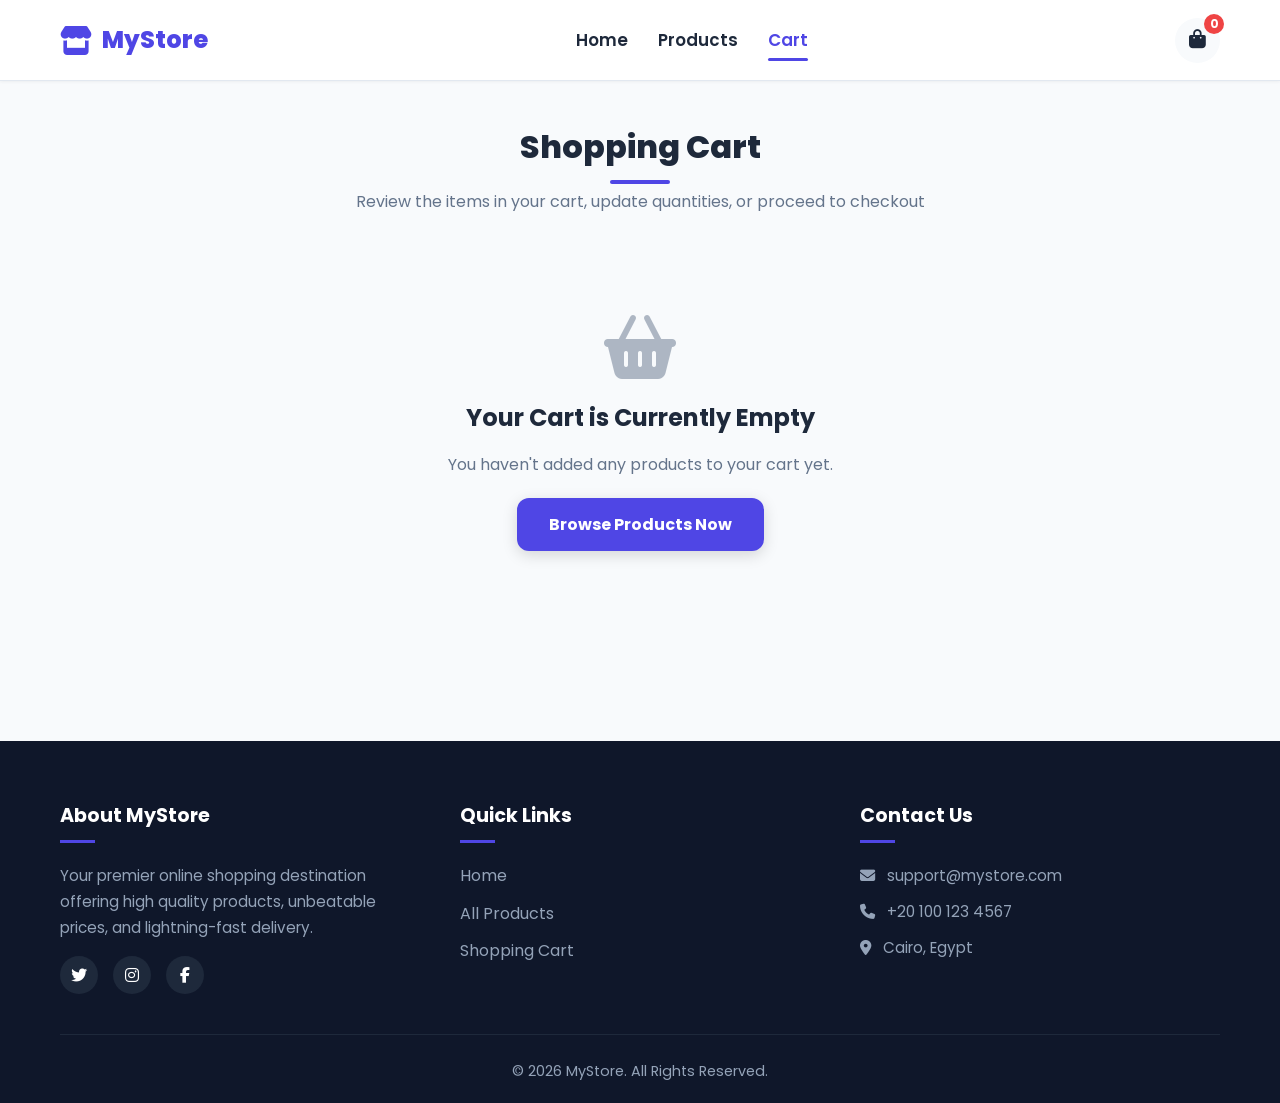
<file: cart.html>
<!DOCTYPE html>
<html lang="en" dir="ltr">
<head>
    <meta charset="UTF-8">
    <meta name="viewport" content="width=device-width, initial-scale=1.0">
    <title>MyStore - Shopping Cart</title>
    <!-- FontAwesome Icon Font -->
    <link rel="stylesheet" href="https://cdnjs.cloudflare.com/ajax/libs/font-awesome/6.4.0/css/all.min.css">
    <!-- Custom CSS -->
    <link rel="stylesheet" href="css/style.css">
</head>
<body>

    <!-- Header & Navigation -->
    <header class="header">
        <div class="container">
            <a href="index.html" class="logo">
                <i class="fas fa-store"></i>
                <span>MyStore</span>
            </a>

            <button class="mobile-toggle" id="mobileToggle" aria-label="Menu">
                <i class="fas fa-bars"></i>
            </button>

            <nav class="nav-menu" id="navMenu">
                <a href="index.html" class="nav-link">Home</a>
                <a href="products.html" class="nav-link">Products</a>
                <a href="cart.html" class="nav-link active">Cart</a>
            </nav>

            <div class="header-actions">
                <a href="cart.html" class="cart-icon-btn" title="Shopping Cart">
                    <i class="fas fa-shopping-bag"></i>
                    <span class="cart-badge" id="cartBadge">0</span>
                </a>
            </div>
        </div>
    </header>

    <!-- Shopping Cart Content -->
    <main class="container" style="padding-top: 40px; padding-bottom: 70px;">
        <div class="section-title">
            <h2>Shopping Cart</h2>
            <p>Review the items in your cart, update quantities, or proceed to checkout</p>
        </div>

        <div class="cart-layout" id="cartPageContainer">
            <!-- Cart items & summary loaded dynamically via JavaScript -->
        </div>
    </main>

    <!-- Checkout Modal -->
    <div class="modal-overlay" id="checkoutModal">
        <div class="modal-box">
            <button class="modal-close" onclick="closeCheckoutModal()">
                <i class="fas fa-times"></i>
            </button>
            <h3 style="font-size: 1.4rem; margin-bottom: 20px; font-weight: 800; color: var(--text-main);">Shipping & Checkout Details</h3>
            
            <form onsubmit="handleCheckoutSubmit(event)">
                <div class="form-group">
                    <label>Full Name</label>
                    <input type="text" required placeholder="John Doe">
                </div>
                <div class="form-group">
                    <label>Phone Number</label>
                    <input type="tel" required placeholder="+20 100 123 4567">
                </div>
                <div class="form-group">
                    <label>Shipping Address & City</label>
                    <input type="text" required placeholder="Cairo, Maadi, Street 9">
                </div>
                <div class="form-group">
                    <label>Payment Method</label>
                    <select required>
                        <option value="cod">Cash on Delivery (COD)</option>
                        <option value="card">Credit / Debit Card</option>
                        <option value="apple">Apple Pay</option>
                    </select>
                </div>
                <button type="submit" class="checkout-btn" style="border: none; cursor: pointer;">
                    <i class="fas fa-check-circle"></i> Place Order Now
                </button>
            </form>
        </div>
    </div>

    <!-- Footer -->
    <footer class="footer">
        <div class="container">
            <div class="footer-grid">
                <div class="footer-col">
                    <h4>About MyStore</h4>
                    <p>Your premier online shopping destination offering high quality products, unbeatable prices, and lightning-fast delivery.</p>
                    <div class="social-links">
                        <a href="#" class="social-icon"><i class="fab fa-twitter"></i></a>
                        <a href="#" class="social-icon"><i class="fab fa-instagram"></i></a>
                        <a href="#" class="social-icon"><i class="fab fa-facebook-f"></i></a>
                    </div>
                </div>
                <div class="footer-col">
                    <h4>Quick Links</h4>
                    <ul class="footer-links">
                        <li><a href="index.html">Home</a></li>
                        <li><a href="products.html">All Products</a></li>
                        <li><a href="cart.html">Shopping Cart</a></li>
                    </ul>
                </div>
                <div class="footer-col">
                    <h4>Contact Us</h4>
                    <p><i class="fas fa-envelope" style="margin-right: 8px;"></i> support@mystore.com</p>
                    <p style="margin-top: 10px;"><i class="fas fa-phone" style="margin-right: 8px;"></i> +20 100 123 4567</p>
                    <p style="margin-top: 10px;"><i class="fas fa-map-marker-alt" style="margin-right: 8px;"></i> Cairo, Egypt</p>
                </div>
            </div>
            <div class="footer-bottom">
                <p>&copy; 2026 MyStore. All Rights Reserved.</p>
            </div>
        </div>
    </footer>

    <!-- Scripts -->
    <script src="js/products-data.js"></script>
    <script src="js/main.js"></script>
</body>
</html>
</file>
<file: css/style.css>
@import url('https://fonts.googleapis.com/css2?family=Poppins:wght@300;400;500;600;700;800&display=swap');

:root {
    --primary-color: #4f46e5;
    --primary-hover: #4338ca;
    --secondary-color: #06b6d4;
    --accent-color: #f59e0b;
    --danger-color: #ef4444;
    --success-color: #10b981;
    --bg-light: #f8fafc;
    --card-bg: #ffffff;
    --text-main: #1e293b;
    --text-muted: #64748b;
    --border-color: #e2e8f0;
    --shadow-sm: 0 1px 3px rgba(0,0,0,0.05);
    --shadow-md: 0 4px 12px rgba(0,0,0,0.08);
    --shadow-lg: 0 10px 25px rgba(0,0,0,0.12);
    --radius-sm: 8px;
    --radius-md: 12px;
    --radius-lg: 20px;
    --transition: all 0.3s ease;
}

* {
    margin: 0;
    padding: 0;
    box-sizing: border-box;
    font-family: 'Poppins', sans-serif;
}

body {
    background-color: var(--bg-light);
    color: var(--text-main);
    direction: ltr;
    text-align: left;
    line-height: 1.6;
    display: flex;
    flex-direction: column;
    min-height: 100vh;
}

/* Base Layout */
.container {
    max-width: 1200px;
    margin: 0 auto;
    padding: 0 20px;
}

a {
    text-decoration: none;
    color: inherit;
    transition: var(--transition);
}

ul {
    list-style: none;
}

button {
    cursor: pointer;
    font-family: inherit;
    border: none;
    outline: none;
}

/* ==========================================================================
   Header & Navigation
   ========================================================================== */
.header {
    background-color: #ffffff;
    box-shadow: var(--shadow-sm);
    position: sticky;
    top: 0;
    z-index: 1000;
    border-bottom: 1px solid var(--border-color);
}

.header .container {
    display: flex;
    align-items: center;
    justify-content: space-between;
    height: 80px;
}

.logo {
    display: flex;
    align-items: center;
    gap: 10px;
    font-size: 1.5rem;
    font-weight: 800;
    color: var(--primary-color);
}

.logo i {
    font-size: 1.8rem;
    color: var(--primary-color);
}

.nav-menu {
    display: flex;
    align-items: center;
    gap: 30px;
}

.nav-link {
    font-weight: 600;
    color: var(--text-main);
    font-size: 1.05rem;
    position: relative;
    padding: 8px 0;
}

.nav-link:hover, .nav-link.active {
    color: var(--primary-color);
}

.nav-link.active::after {
    content: '';
    position: absolute;
    bottom: 0;
    left: 0;
    width: 100%;
    height: 3px;
    background-color: var(--primary-color);
    border-radius: 2px;
}

.header-actions {
    display: flex;
    align-items: center;
    gap: 20px;
}

.cart-icon-btn {
    position: relative;
    background: var(--bg-light);
    width: 45px;
    height: 45px;
    border-radius: 50%;
    display: flex;
    align-items: center;
    justify-content: center;
    font-size: 1.2rem;
    color: var(--text-main);
    transition: var(--transition);
}

.cart-icon-btn:hover {
    background: #e0e7ff;
    color: var(--primary-color);
}

.cart-badge {
    position: absolute;
    top: -4px;
    right: -4px;
    background-color: var(--danger-color);
    color: white;
    font-size: 0.75rem;
    font-weight: 700;
    width: 20px;
    height: 20px;
    border-radius: 50%;
    display: flex;
    align-items: center;
    justify-content: center;
}

/* Menu Toggle Mobile */
.mobile-toggle {
    display: none;
    font-size: 1.5rem;
    background: none;
    color: var(--text-main);
}

/* ==========================================================================
   Hero Section
   ========================================================================== */
.hero {
    background: linear-gradient(135deg, #4f46e5 0%, #3b82f6 100%);
    color: white;
    padding: 80px 0;
    border-radius: 0 0 30px 30px;
    margin-bottom: 50px;
}

.hero-content {
    display: grid;
    grid-template-columns: 1fr 1fr;
    gap: 40px;
    align-items: center;
}

.hero-text h1 {
    font-size: 2.8rem;
    font-weight: 800;
    line-height: 1.2;
    margin-bottom: 20px;
}

.hero-text p {
    font-size: 1.2rem;
    opacity: 0.9;
    margin-bottom: 30px;
}

.btn-primary {
    display: inline-block;
    background-color: white;
    color: var(--primary-color);
    font-weight: 700;
    padding: 14px 32px;
    border-radius: var(--radius-md);
    box-shadow: 0 4px 15px rgba(0,0,0,0.15);
    transition: var(--transition);
}

.btn-primary:hover {
    transform: translateY(-3px);
    box-shadow: 0 6px 20px rgba(0,0,0,0.2);
    background-color: #f8fafc;
}

.hero-img img {
    width: 100%;
    max-height: 380px;
    object-fit: cover;
    border-radius: var(--radius-lg);
    box-shadow: var(--shadow-lg);
}

/* ==========================================================================
   Section Titles
   ========================================================================== */
.section-title {
    text-align: center;
    margin-bottom: 40px;
}

.section-title h2 {
    font-size: 2rem;
    font-weight: 800;
    color: var(--text-main);
    position: relative;
    display: inline-block;
}

.section-title h2::after {
    content: '';
    display: block;
    width: 60px;
    height: 4px;
    background: var(--primary-color);
    margin: 8px auto 0;
    border-radius: 2px;
}

.section-title p {
    color: var(--text-muted);
    font-size: 1rem;
    margin-top: 5px;
}

/* ==========================================================================
   Product Grid & Cards
   ========================================================================== */
.products-grid {
    display: grid;
    grid-template-columns: repeat(4, 1fr);
    gap: 24px;
    margin-bottom: 60px;
}

@media (max-width: 1024px) {
    .products-grid {
        grid-template-columns: repeat(3, 1fr);
    }
}

@media (max-width: 768px) {
    .products-grid {
        grid-template-columns: repeat(2, 1fr);
        gap: 15px;
    }
}

@media (max-width: 480px) {
    .products-grid {
        grid-template-columns: repeat(2, 1fr);
        gap: 10px;
    }
}

.product-card {
    background: var(--card-bg);
    border-radius: var(--radius-md);
    overflow: hidden;
    box-shadow: var(--shadow-sm);
    border: 1px solid var(--border-color);
    transition: var(--transition);
    display: flex;
    flex-direction: column;
}

.product-card:hover {
    transform: translateY(-6px);
    box-shadow: var(--shadow-md);
}

.product-thumb {
    position: relative;
    width: 100%;
    height: 220px;
    overflow: hidden;
    background-color: #f1f5f9;
}

.product-thumb img {
    width: 100%;
    height: 100%;
    object-fit: cover;
    transition: var(--transition);
}

.product-card:hover .product-thumb img {
    transform: scale(1.05);
}

.product-badge {
    position: absolute;
    top: 12px;
    left: 12px;
    background-color: var(--danger-color);
    color: white;
    padding: 4px 10px;
    font-size: 0.75rem;
    font-weight: 700;
    border-radius: 20px;
}

.product-info {
    padding: 20px;
    display: flex;
    flex-direction: column;
    flex-grow: 1;
}

.product-category {
    font-size: 0.85rem;
    color: var(--text-muted);
    font-weight: 600;
    margin-bottom: 5px;
}

.product-title {
    font-size: 1.05rem;
    font-weight: 700;
    margin-bottom: 10px;
    color: var(--text-main);
}

.product-rating {
    color: var(--accent-color);
    font-size: 0.9rem;
    margin-bottom: 15px;
}

.product-bottom {
    display: flex;
    align-items: center;
    justify-content: space-between;
    margin-top: auto;
    padding-top: 15px;
    border-top: 1px solid #f1f5f9;
}

.product-price {
    display: flex;
    flex-direction: column;
}

.current-price {
    font-size: 1.2rem;
    font-weight: 800;
    color: var(--primary-color);
}

.old-price {
    font-size: 0.85rem;
    color: var(--text-muted);
    text-decoration: line-through;
}

.add-to-cart-btn {
    background-color: var(--primary-color);
    color: white;
    padding: 10px 16px;
    border-radius: var(--radius-sm);
    font-weight: 600;
    font-size: 0.9rem;
    display: flex;
    align-items: center;
    gap: 8px;
    transition: var(--transition);
}

.add-to-cart-btn:hover {
    background-color: var(--primary-hover);
}

/* ==========================================================================
   Features Section
   ========================================================================== */
.features-section {
    background-color: #ffffff;
    padding: 60px 0;
    margin-bottom: 60px;
    border-top: 1px solid var(--border-color);
    border-bottom: 1px solid var(--border-color);
}

.features-grid {
    display: grid;
    grid-template-columns: repeat(auto-fit, minmax(240px, 1fr));
    gap: 30px;
}

.feature-box {
    text-align: center;
    padding: 25px 15px;
    border-radius: var(--radius-md);
    background-color: var(--bg-light);
    transition: var(--transition);
}

.feature-box:hover {
    transform: translateY(-4px);
    box-shadow: var(--shadow-sm);
}

.feature-icon {
    width: 65px;
    height: 65px;
    background: #e0e7ff;
    color: var(--primary-color);
    border-radius: 50%;
    display: flex;
    align-items: center;
    justify-content: center;
    font-size: 1.8rem;
    margin: 0 auto 15px;
}

.feature-box h3 {
    font-size: 1.2rem;
    margin-bottom: 8px;
}

.feature-box p {
    color: var(--text-muted);
    font-size: 0.95rem;
}

/* ==========================================================================
   Filter & Search Controls
   ========================================================================== */
.shop-controls {
    background: #ffffff;
    padding: 20px 25px;
    border-radius: var(--radius-md);
    box-shadow: var(--shadow-sm);
    border: 1px solid var(--border-color);
    margin-bottom: 35px;
    display: flex;
    flex-wrap: wrap;
    align-items: center;
    justify-content: space-between;
    gap: 20px;
}

.search-box {
    position: relative;
    flex: 1;
    min-width: 250px;
}

.search-box input {
    width: 100%;
    padding: 12px 20px 12px 45px;
    border: 1px solid var(--border-color);
    border-radius: var(--radius-sm);
    font-size: 0.95rem;
    background: var(--bg-light);
    transition: var(--transition);
}

.search-box input:focus {
    border-color: var(--primary-color);
    background: #ffffff;
    outline: none;
}

.search-box i {
    position: absolute;
    top: 50%;
    left: 15px;
    transform: translateY(-50%);
    color: var(--text-muted);
    font-size: 1.1rem;
}

.filter-categories {
    display: flex;
    gap: 10px;
    flex-wrap: wrap;
}

.filter-btn {
    padding: 10px 18px;
    background-color: var(--bg-light);
    color: var(--text-main);
    border-radius: var(--radius-sm);
    font-weight: 600;
    font-size: 0.9rem;
    transition: var(--transition);
    border: 1px solid var(--border-color);
}

.filter-btn:hover, .filter-btn.active {
    background-color: var(--primary-color);
    color: white;
    border-color: var(--primary-color);
}

/* ==========================================================================
   Cart & Checkout Page
   ========================================================================== */
.cart-layout {
    display: grid;
    grid-template-columns: 2fr 1fr;
    gap: 30px;
    margin-bottom: 60px;
}

.cart-table-wrapper {
    background: #ffffff;
    border-radius: var(--radius-md);
    padding: 25px;
    border: 1px solid var(--border-color);
    box-shadow: var(--shadow-sm);
}

.cart-table {
    width: 100%;
    border-collapse: collapse;
}

.cart-table th {
    text-align: left;
    padding: 12px 15px;
    border-bottom: 2px solid var(--border-color);
    color: var(--text-muted);
    font-size: 0.95rem;
}

.cart-table td {
    padding: 18px 15px;
    border-bottom: 1px solid var(--border-color);
    vertical-align: middle;
}

.cart-item-info {
    display: flex;
    align-items: center;
    gap: 15px;
}

.cart-item-img {
    width: 70px;
    height: 70px;
    border-radius: var(--radius-sm);
    object-fit: cover;
}

.cart-item-title {
    font-weight: 700;
    font-size: 1rem;
    color: var(--text-main);
}

.qty-control {
    display: flex;
    align-items: center;
    gap: 8px;
    background: var(--bg-light);
    border: 1px solid var(--border-color);
    border-radius: var(--radius-sm);
    padding: 4px;
    width: fit-content;
}

.qty-btn {
    width: 28px;
    height: 28px;
    background: white;
    border-radius: 4px;
    display: flex;
    align-items: center;
    justify-content: center;
    font-weight: bold;
    color: var(--text-main);
    box-shadow: var(--shadow-sm);
    transition: var(--transition);
}

.qty-btn:hover {
    background: var(--primary-color);
    color: white;
}

.qty-val {
    font-weight: 700;
    padding: 0 8px;
}

.remove-btn {
    color: var(--danger-color);
    background: none;
    font-size: 1.1rem;
    transition: var(--transition);
    padding: 8px;
}

.remove-btn:hover {
    transform: scale(1.15);
}

.cart-summary {
    background: #ffffff;
    border-radius: var(--radius-md);
    padding: 25px;
    border: 1px solid var(--border-color);
    box-shadow: var(--shadow-sm);
    height: fit-content;
}

.summary-title {
    font-size: 1.3rem;
    font-weight: 800;
    margin-bottom: 20px;
    padding-bottom: 12px;
    border-bottom: 1px solid var(--border-color);
}

.summary-row {
    display: flex;
    justify-content: space-between;
    margin-bottom: 15px;
    font-size: 1rem;
    color: var(--text-muted);
}

.summary-row.total {
    border-top: 2px solid var(--border-color);
    padding-top: 15px;
    margin-top: 20px;
    font-size: 1.25rem;
    font-weight: 800;
    color: var(--text-main);
}

.summary-row.total .total-price {
    color: var(--primary-color);
}

.checkout-btn {
    width: 100%;
    background-color: var(--success-color);
    color: white;
    padding: 14px;
    border-radius: var(--radius-sm);
    font-weight: 700;
    font-size: 1.05rem;
    margin-top: 20px;
    transition: var(--transition);
    display: flex;
    align-items: center;
    justify-content: center;
    gap: 10px;
}

.checkout-btn:hover {
    background-color: #059669;
}

.empty-cart-view {
    text-align: center;
    padding: 60px 20px;
}

.empty-cart-view i {
    font-size: 4rem;
    color: var(--text-muted);
    margin-bottom: 20px;
    opacity: 0.5;
}

.empty-cart-view h3 {
    font-size: 1.5rem;
    margin-bottom: 15px;
}

/* ==========================================================================
   Toast Notification
   ========================================================================== */
.toast {
    position: fixed;
    bottom: 30px;
    right: 30px;
    background-color: var(--text-main);
    color: white;
    padding: 14px 24px;
    border-radius: var(--radius-md);
    box-shadow: var(--shadow-lg);
    display: flex;
    align-items: center;
    gap: 12px;
    font-weight: 600;
    transform: translateY(100px);
    opacity: 0;
    transition: all 0.4s cubic-bezier(0.68, -0.55, 0.27, 1.55);
    z-index: 2000;
}

.toast.show {
    transform: translateY(0);
    opacity: 1;
}

.toast i {
    color: var(--success-color);
    font-size: 1.3rem;
}

/* ==========================================================================
   Checkout Modal
   ========================================================================== */
.modal-overlay {
    position: fixed;
    top: 0;
    left: 0;
    right: 0;
    bottom: 0;
    background-color: rgba(0, 0, 0, 0.5);
    display: flex;
    align-items: center;
    justify-content: center;
    z-index: 3000;
    opacity: 0;
    pointer-events: none;
    transition: var(--transition);
}

.modal-overlay.active {
    opacity: 1;
    pointer-events: all;
}

.modal-box {
    background: white;
    width: 90%;
    max-width: 500px;
    border-radius: var(--radius-md);
    padding: 30px;
    box-shadow: var(--shadow-lg);
    position: relative;
}

.modal-close {
    position: absolute;
    top: 15px;
    right: 15px;
    background: none;
    font-size: 1.2rem;
    color: var(--text-muted);
}

.form-group {
    margin-bottom: 18px;
}

.form-group label {
    display: block;
    font-weight: 600;
    margin-bottom: 6px;
    font-size: 0.95rem;
}

.form-group input, .form-group select {
    width: 100%;
    padding: 12px 15px;
    border: 1px solid var(--border-color);
    border-radius: var(--radius-sm);
    font-size: 0.95rem;
}

.form-group input:focus, .form-group select:focus {
    border-color: var(--primary-color);
    outline: none;
}

/* ==========================================================================
   Footer
   ========================================================================== */
.footer {
    background-color: #0f172a;
    color: #94a3b8;
    padding: 60px 0 20px;
    margin-top: auto;
}

.footer-grid {
    display: grid;
    grid-template-columns: repeat(auto-fit, minmax(220px, 1fr));
    gap: 40px;
    margin-bottom: 40px;
}

.footer-col h4 {
    color: white;
    font-size: 1.2rem;
    margin-bottom: 20px;
    position: relative;
}

.footer-col h4::after {
    content: '';
    display: block;
    width: 35px;
    height: 3px;
    background: var(--primary-color);
    margin-top: 8px;
}

.footer-col p {
    font-size: 0.95rem;
    line-height: 1.7;
}

.footer-links li {
    margin-bottom: 12px;
}

.footer-links a:hover {
    color: white;
    padding-left: 5px;
}

.social-links {
    display: flex;
    gap: 15px;
    margin-top: 15px;
}

.social-icon {
    width: 38px;
    height: 38px;
    background: #1e293b;
    color: white;
    border-radius: 50%;
    display: flex;
    align-items: center;
    justify-content: center;
    transition: var(--transition);
}

.social-icon:hover {
    background: var(--primary-color);
}

.footer-bottom {
    text-align: center;
    padding-top: 25px;
    border-top: 1px solid #1e293b;
    font-size: 0.9rem;
}

/* ==========================================================================
   Responsive Design
   ========================================================================== */
@media (max-width: 768px) {
    .header .container {
        height: 70px;
    }

    .mobile-toggle {
        display: block;
    }

    .nav-menu {
        position: absolute;
        top: 70px;
        right: 0;
        left: 0;
        background: white;
        flex-direction: column;
        padding: 20px;
        box-shadow: var(--shadow-md);
        display: none;
        border-bottom: 1px solid var(--border-color);
    }

    .nav-menu.active {
        display: flex;
    }

    .hero-content {
        grid-template-columns: 1fr;
        text-align: center;
    }

    .hero-text h1 {
        font-size: 2.1rem;
    }

    .cart-layout {
        grid-template-columns: 1fr;
    }

    .cart-table th, .cart-table td {
        padding: 10px 8px;
        font-size: 0.85rem;
    }

    .cart-item-img {
        width: 50px;
        height: 50px;
    }
}
</file>
